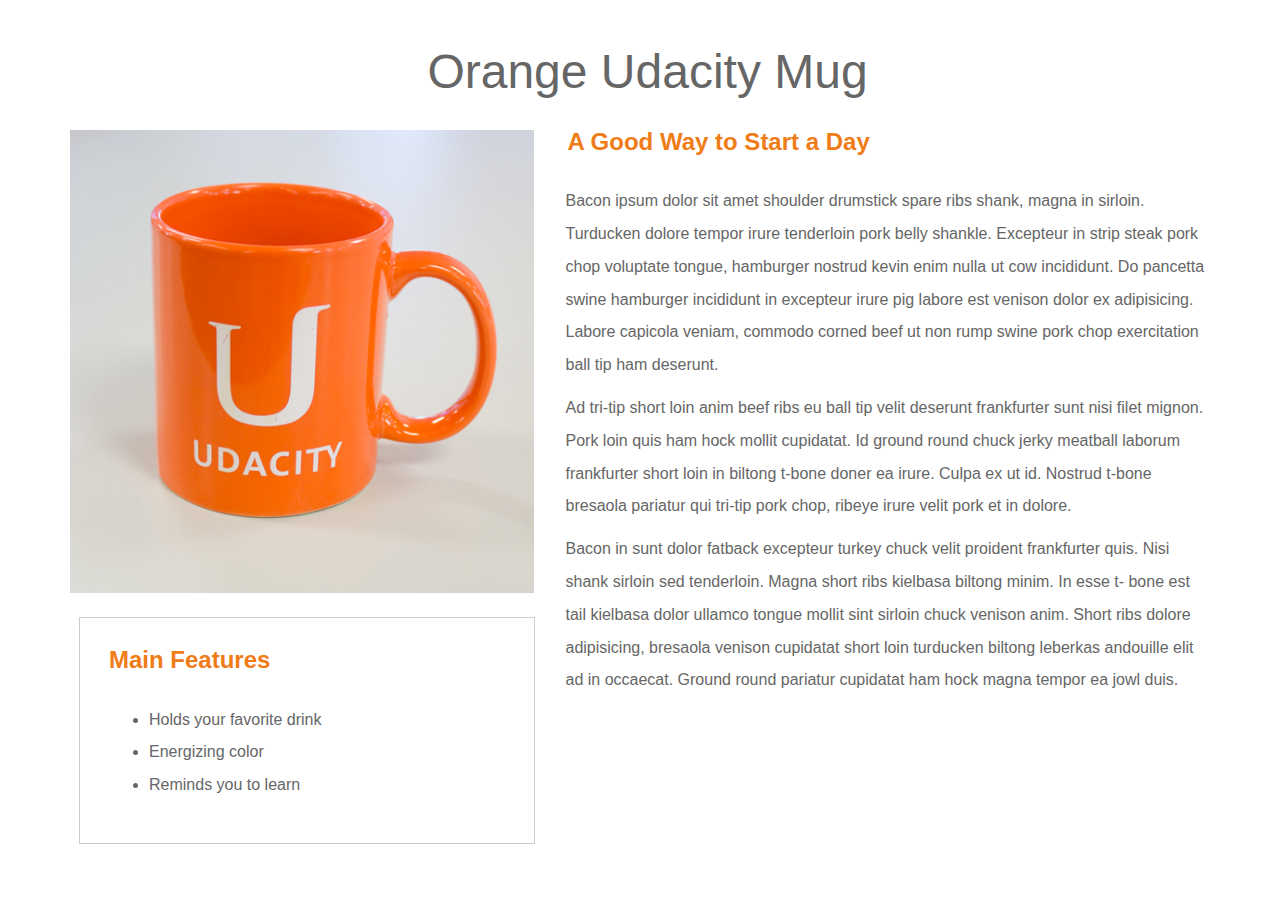
<file: finalProject/index.html>
<!DOCTYPE html>
<html>
  <head>
      <meta charset="UTF-8">
      <title>Mockup Portfolio Page</title>
      <link rel="stylesheet" href="css/bootstrap.min.css">
      <link rel="stylesheet" href="css/main.css">
  </head>
  <body>
    <div class="container">
      <div class="row">
        <div class="col-md-12 text-center">
					<h1 class="text-header">Orange Udacity Mug</h1>
				</div>
      </div>
			<div class="row">
				<div class="col-md-5">
					<div class="mug">
						<img class="img-responsive" src="images/mug.png" alt="mug">
					</div>
					<div class="features">
						<h2 class="text-subtitle" style="padding-top:9px; padding-left:19px;">Main Features</h2>
						<ul>
							<li>Holds your favorite drink</li>
							<li>Energizing color</li>
							<li>Reminds you to learn</li>
						</ul>
					</div>
				</div>
				<div class="col-md-7">
						<h2 class="text-subtitle">A Good Way to Start a Day</h2>
						<p class="text-body">Bacon ipsum dolor sit amet shoulder drumstick spare ribs shank, magna in sirloin. Turducken dolore tempor irure tenderloin pork belly shankle. Excepteur in strip steak pork chop voluptate tongue, hamburger nostrud kevin enim nulla ut cow incididunt. Do pancetta swine hamburger incididunt in excepteur irure pig labore est venison dolor ex adipisicing. Labore capicola veniam, commodo corned beef ut non rump swine pork chop exercitation ball tip ham deserunt.</p>
						<p class="text-body">Ad tri-tip short loin anim beef ribs eu ball tip velit deserunt frankfurter sunt nisi filet mignon. Pork loin quis ham hock mollit cupidatat. Id ground round chuck jerky meatball laborum frankfurter short loin in biltong t-bone doner ea irure. Culpa ex ut id. Nostrud t-bone bresaola pariatur qui tri-tip pork chop, ribeye irure velit pork et in dolore.</p>
						<p class="text-body">Bacon in sunt dolor fatback excepteur turkey chuck velit proident frankfurter quis. Nisi shank sirloin sed tenderloin. Magna short ribs kielbasa biltong minim. In esse t- bone est tail kielbasa dolor ullamco tongue mollit sint sirloin chuck venison anim. Short ribs dolore adipisicing, bresaola venison cupidatat short loin turducken biltong leberkas andouille elit ad in occaecat. Ground round pariatur cupidatat ham hock magna tempor ea jowl duis.</p>
				</div>
			</div>
    </div>
  </body>
</html>
</file>
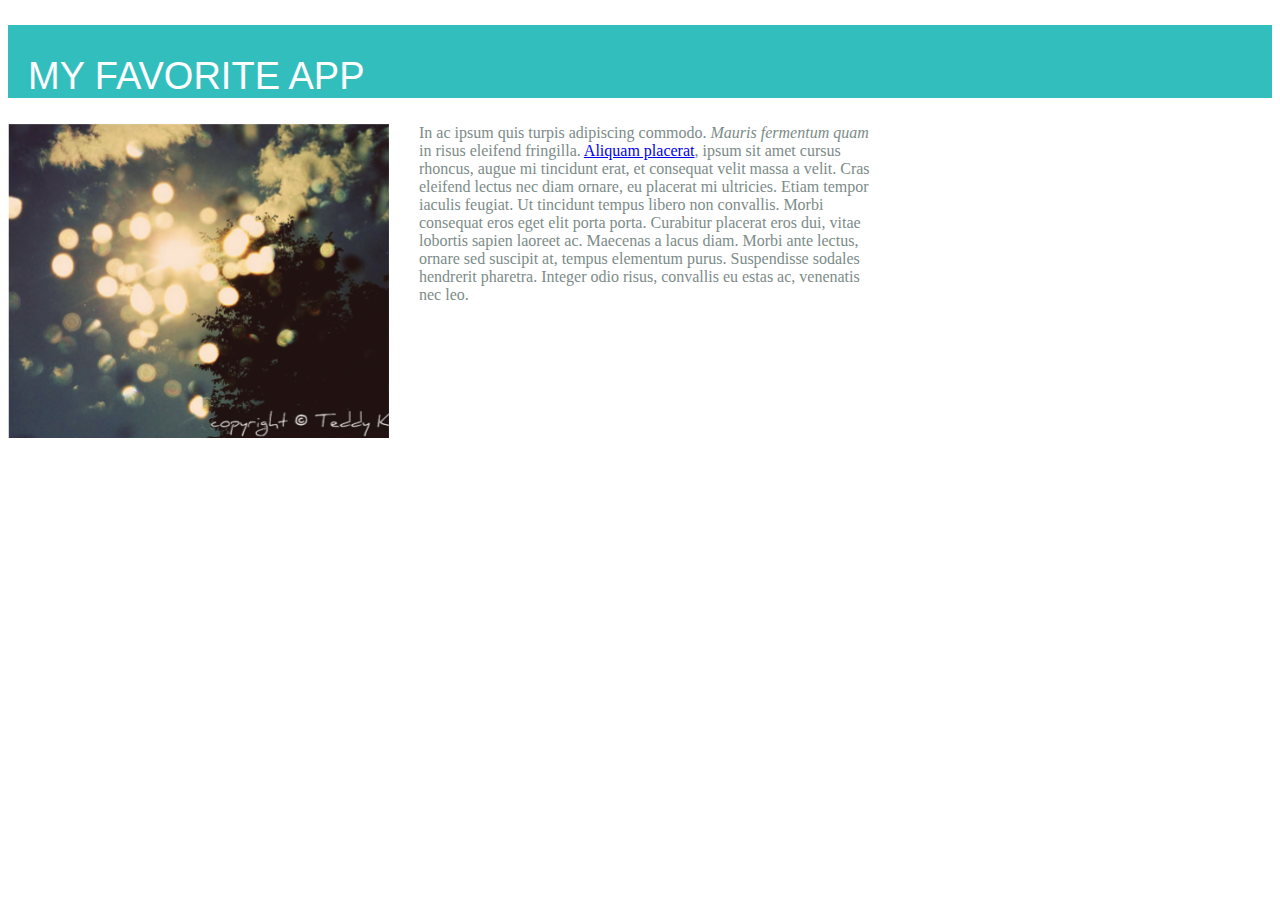
<file: toplist/index.html>
<!DOCTYPE html>
<html>
<head>
	<link rel="stylesheet" type="text/css" href="style.css">
	<title>Favorite App</title>
</head>
<body>
	<h1 class="title">MY FAVORITE APP</h1>
	<div class="app">
		<div class="screenshot"><img src="images/app.png" alt="This is a screenshot" /></div>
		<div class="description">In ac ipsum quis turpis adipiscing commodo. <em>Mauris fermentum quam</em> in risus eleifend fringilla. <a href="#">Aliquam placerat</a>, ipsum sit amet cursus rhoncus, augue mi tincidunt erat, et consequat velit massa a velit. Cras eleifend lectus nec diam ornare, eu placerat mi ultricies. Etiam tempor iaculis feugiat. Ut tincidunt tempus libero non convallis. Morbi consequat eros eget elit porta porta. Curabitur placerat eros dui, vitae lobortis sapien laoreet ac. Maecenas a lacus diam. Morbi ante lectus, ornare sed suscipit at, tempus elementum purus. Suspendisse sodales hendrerit pharetra. Integer odio risus, convallis eu estas ac, venenatis nec leo.</div>
	</div>
</body>
</html>
</file>
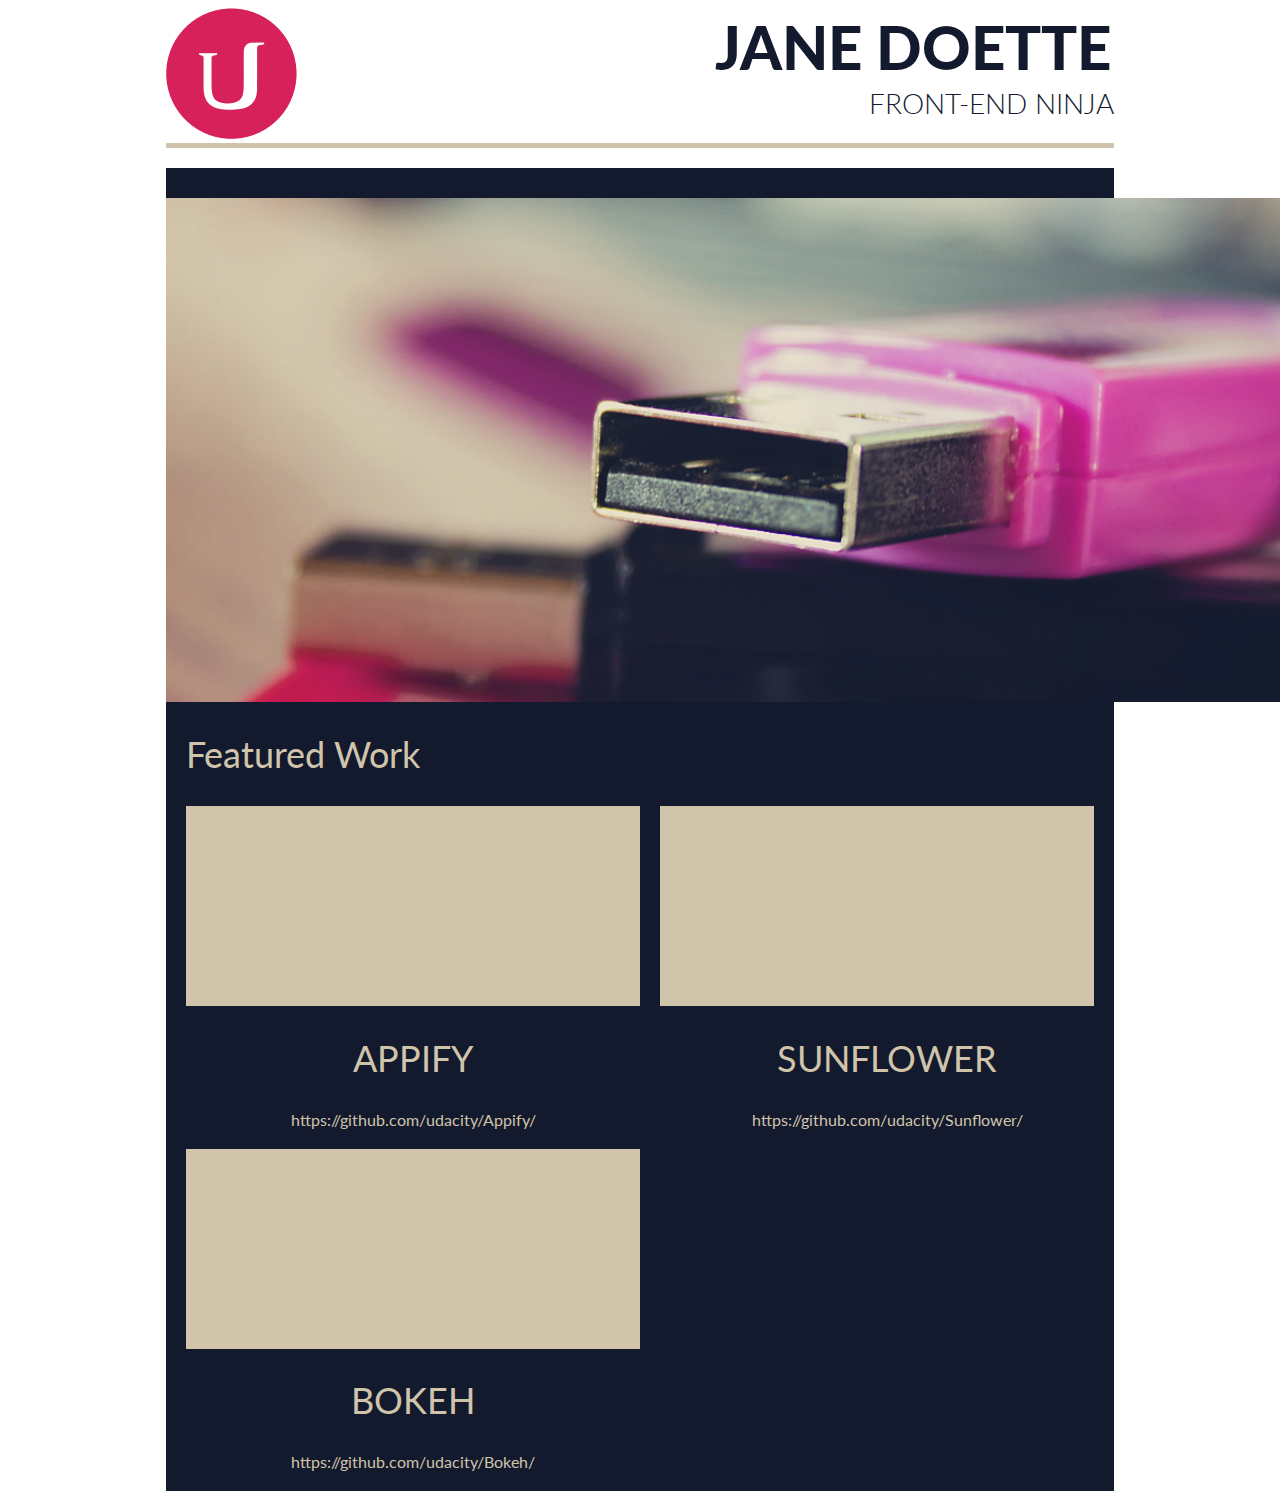
<file: framework/test.html>
<!DOCTYPE html>
<html>
<head>
	<meta charset="utf-8">
	<!--<link rel="stylesheet" href="//normalize-css.googlecode.com/svn/trunk/normalize.css">-->
	<link rel="stylesheet" type="text/css" href="css/main.css">
	<link href='http://fonts.googleapis.com/css?family=Lato' rel='stylesheet' type='text/css'>
	<title>Framework Test page</title>
</head>
<body>
	<div class="grid">
		<div class="header">
			<div class="row">
				<div class="col-6">
					<img src="images/udacity.png" alt="udacity"/>
				</div>
				<div class="col-6" style="text-align: right;">
					<h1>Jane Doette</h1>
					<h3>Front-end ninja</h3>
				</div>
			</div>
		</div>
		<div class="content">
			<div class="row">
				<img src="images/usb.png" alt="usb"/>
			</div>
			<div class="row" style="margin-left:20px;">
				<h2>Featured Work</h2>
			</div>
			<div class="row">
				<div class="col-6">
					<div style="height:200px; background-color: #D0C4AB; margin-left:20px;"></div>
					<div style="text-align: center; margin-left:20px;">
						<h2>APPIFY</h2>
					</div>
					<div class="links">https://github.com/udacity/Appify/</div>
				</div>
				<div class="col-6">
					<div style="height:200px; background-color: #D0C4AB; margin-left:20px; margin-right: 20px;"></div>
					<div style="text-align: center; margin-left:20px;">
						<h2>SUNFLOWER</h2>
					</div>
					<div class="links">https://github.com/udacity/Sunflower/</div>
				</div>
			</div>
			<div class="row">
				<div class="col-6">
					<div style="height:200px; background-color: #D0C4AB; margin-left:20px;"></div>
					<div style="text-align: center; margin-left:20px;">
						<h2>BOKEH</h2>
					</div>		
					<div class="links">https://github.com/udacity/Bokeh/</div>					
				</div>
			</div>
		</div>
	</div>
</body>
</html>
</file>
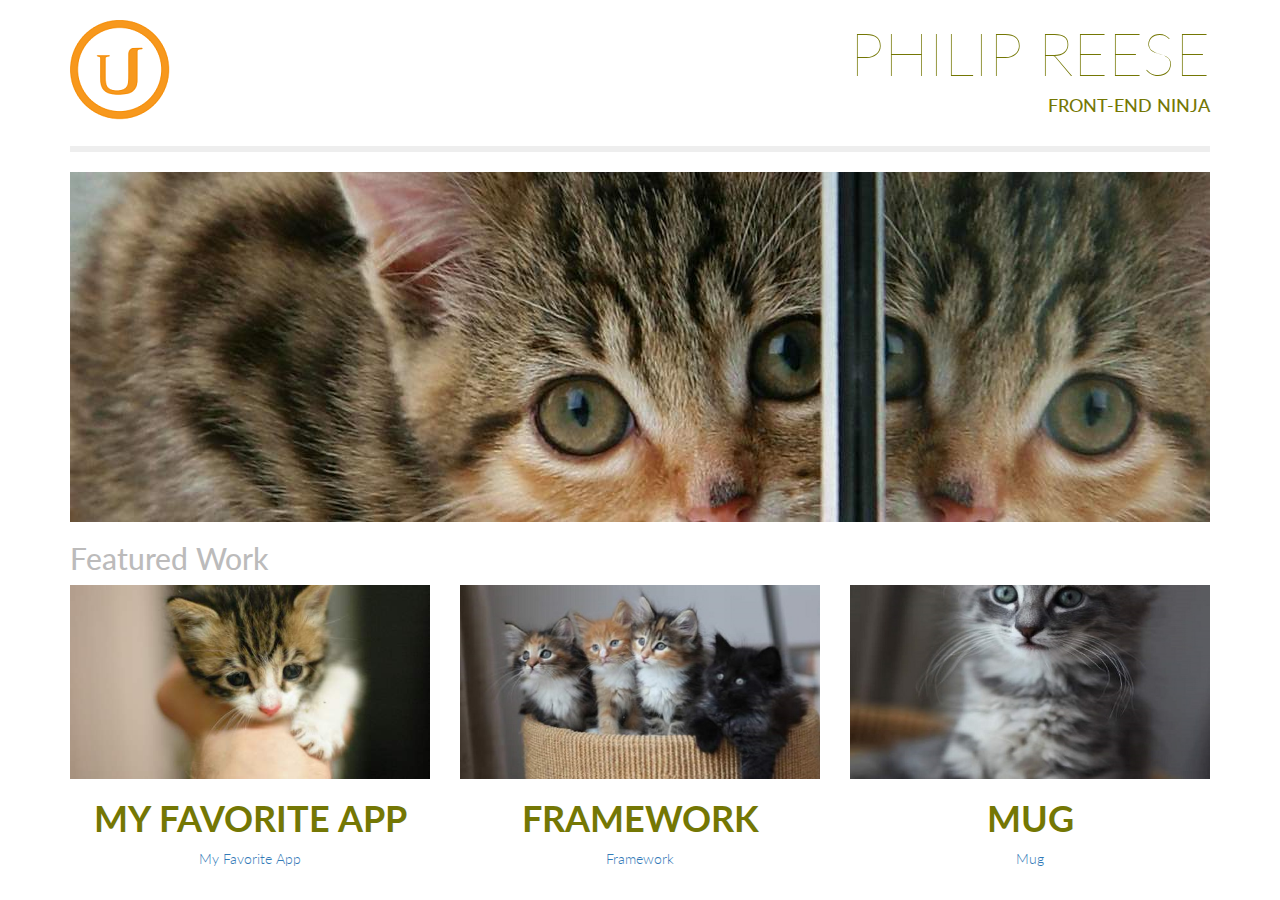
<file: portfolio/bootstrap-prestructure.html>
<!DOCTYPE html>
<html lang="en">
<head>
	<meta charset="utf-8">
	<meta http-equiv="X-UA-Compatible" content="IE=edge">
	<meta name="viewport" content="width=device-width, initial-scale=1">
	<title>Kitten	Portfolio</title>
	<link href='http://fonts.googleapis.com/css?family=Lato:100,300' rel='stylesheet' type='text/css'>
	<link rel="stylesheet" href="css/bootstrap.min.css">
	<link rel="stylesheet" href="css/style.css">
	<script type="text/javascript" src="js/jquery-1.11.2.js"></script>
	<script type="text/javascript" src="js/bootstrap.min.js"></script>
</head>
<body>
	<div class="container">
		<div class="row">
		  <div class="col-md-6">
				<img class="title-logo" src="images/logo.png" alt="Udacity logo">
			</div>
		  <div class="col-md-6 text-uppercase text-right">
				<h1 class="title-super text-thin">Philip Reese</h1>
				<h4>Front-end Ninja</h4>
		  </div>
		</div>
		<div class="row">
			<div class="col-md-12">
				<hr>
			</div>
		</div>
		<div class="row">
			<div class="col-md-12">
        <img class="img-responsive" src="images/kitty1.jpg" alt="Main kitty image!">
			</div>
		</div>
		<div class="row">
			<div class="col-md-12">
			  <h2 class="text-muted">Featured Work</h2>
			</div>
		</div>
		<div class="row text-center">
		  <div class="col-md-4">
				<img class="img-responsive img-button" src="images/kitty2.jpg" alt="My Favorite App kitty" data-toggle="modal" data-target="#project1">
				<h3 class="text-uppercase">My Favorite App</h3>
				<p><a href="../toplist/index.html">My Favorite App</a></p>
		  </div>
		  <div class="col-md-4">
				<img class="img-responsive img-button" src="images/kitty3.jpg" alt="Framework kitty" data-toggle="modal" data-target="#project2">
				<h3 class="text-uppercase">Framework</h3>
				<p><a href="../framework/test.html">Framework</a></p>
		  </div>
		  <div class="col-md-4">
				<img class="img-responsive img-button" src="images/kitty4.jpg" alt="Mug kitty" data-toggle="modal" data-target="#project3">
				<h3 class="text-uppercase">Mug</h3>
				<p><a href="../finalProject/index.html">Mug</a></p>
		  </div>
		</div>
	</div>
	<!-- project1 -->
	<div class="modal fade" id="project1" tabindex="-1" role="dialog" aria-labelledby="myModalLabel" aria-hidden="true">
		<div class="modal-dialog">
			<div class="modal-content">
				<div class="modal-header">
					<h4 class="modal-title" id="myModalLabel">Favorite App Page</h4>
				</div>
				<div class="modal-body">
					<img class="img-responsive" src="images/kitty2.jpg">
					This was my first project in this class. I learned a lot about HTML and CSS.
				</div>
				<div class="modal-footer">
					<button type="button" class="btn btn-default" data-dismiss="modal">Close</button>
				</div>
			</div>
		</div>
	</div>
		<!-- project2 -->
	<div class="modal fade" id="project2" tabindex="-1" role="dialog" aria-labelledby="myModalLabel" aria-hidden="true">
		<div class="modal-dialog">
			<div class="modal-content">
				<div class="modal-header">
					<h4 class="modal-title" id="myModalLabel">Framework Page</h4>
				</div>
				<div class="modal-body">
					<img class="img-responsive" src="images/kitty3.jpg">
					This was my second project in this class. I learned a lot about HTML and CSS.
				</div>
				<div class="modal-footer">
					<button type="button" class="btn btn-default" data-dismiss="modal">Close</button>
				</div>
			</div>
		</div>
	</div>
		<!-- kitty3Modal -->
	<div class="modal fade" id="project3" tabindex="-1" role="dialog" aria-labelledby="myModalLabel" aria-hidden="true">
		<div class="modal-dialog">
			<div class="modal-content">
				<div class="modal-header">
					<h4 class="modal-title" id="myModalLabel">Bootstrap Page</h4>
				</div>
				<div class="modal-body">
					<img class="img-responsive" src="images/kitty4.jpg">
					This was my third project in this class. I learned a lot about Bootstrap.
				</div>
				<div class="modal-footer">
					<button type="button" class="btn btn-default" data-dismiss="modal">Close</button>
				</div>
			</div>
		</div>
	</div>
</body>
</html>
</file>
<file: finalProject/css/main.css>
body {
	color: #666;
	font-family: Verdana, sans-serif;
}

.text-header {
	font-size: 48px;
	margin-top: 46px;
	margin-left: 15px;
}

.text-subtitle {
	color: #f07c17;
	font-size: 24px;
	font-weight: bold;
	margin-left: 10px;
	margin-bottom: 30px;
}

.text-body {
	font-size: 16px;
	margin-left: 8px;
	line-height: 205%;
}

.mug {
	margin-top: 21px;
	margin-right: -6px;
	padding-bottom: 4px;
}

.features {
	margin-top: 20px;
	margin-left: 9px;
	margin-right: -7px;
	padding-bottom: 31px;
	border-style: solid;
	border-width: 1px; 
	border-color: #ccc;
}

ul {
	padding-left: 69px;
	font-size: 16px;
	line-height: 205%;
}
</file>
<file: toplist/style.css>
*{
	-webkit-box-sizing: border-box;
	-moz-box-sizing: border-box;
	-ms-box-sizing: border-box;
	box-sizing: border-box;
}

.app {
	display:flex;
}

h1 {
	background-color:#33BEBE;
	color:white;
	padding-top:30px;
	padding-left:20px;
	font-family:arial;
	font-weight:normal;
	font-size:38px;
}

.description {
	max-width:460px;
	color:#7C8B88;
}

.screenshot {
	max-width:705px;
	margin-right:30px;
}
</file>
<file: framework/css/main.css>
* {
	-webkit-box-sizing: border-box;
	-moz-box-sizing: border-box;
	-ms-box-sizing: border-box;
	-box-sizing: border-box;
	font-family: 'Lato', sans-serif;
	max-width: 1600px;
}

.grid {
	width: 75%;
	margin: 0px auto;
}

@media (max-width: 1175px) {
	.grid {
		width: 98%;
		margin: 0px auto;
	}
}
.header {
	border-bottom: solid thick #D0C4AB;
}

h1 {
	font-weight: 900;
	font-size: 60px;
	text-transform: uppercase;
	margin: 3px;
	color: #131A2D;
}

h2 {
	font-size: 36px;
	color: #D0C4AB;
	font-weight: 400;
}

h3 {
	font-weight: 300;
	font-size: 28px;
	text-transform: uppercase;
	margin: 0px;
	color: #131A2D;
}

.content {
	background-color: #131A2D;
	margin-top: 20px; 
	padding-top: 30px;
	max-width: 100%;
}

.links {
	text-align: center; 
	color: #D0C4AB;
	margin-top:0px;
	margin-bottom:20px;
	margin-left: 20px;
}

.row {
	width: 100%;
	display: flex;
	flex-wrap: wrap;
}
.col-1 {
	width: 8.33%;
}
.col-2 {
	width: 16.66%;
}
.col-3 {
	width: 25%;
}
.col-4 {
	width: 33.33%;
}
.col-5 {
	width: 41.66%;
}
.col-6 {
	width: 50%;
}
.col-7 {
	width: 58.33%;
}
.col-8 {
	width: 66.66%;
}
.col-9 {
	width: 75%;
}
.col-10 {
	width: 83.33%;
}
.col-11 {
	width: 91.66%;
}
.col-12 {
	width: 100%;
}
</file>
<file: portfolio/css/style.css>
body {
	font-family: 'Lato', sans-serif;
	color: #747704;
	font-weight: 300;
}

.text-muted {
	color: #BCBBBB;
}

.text-thin {
	 font-weight: 100;
}

.title-super {
	font-size: 60px;
}

.title-logo {
	margin-top:20px;
}

h3 {
	font-weight: bold;
	font-size: 36px;
}

hr {
	border-width: 6px;
	color: #BCBBBB;
}

.img-button {
	cursor: pointer;
}
</file>
